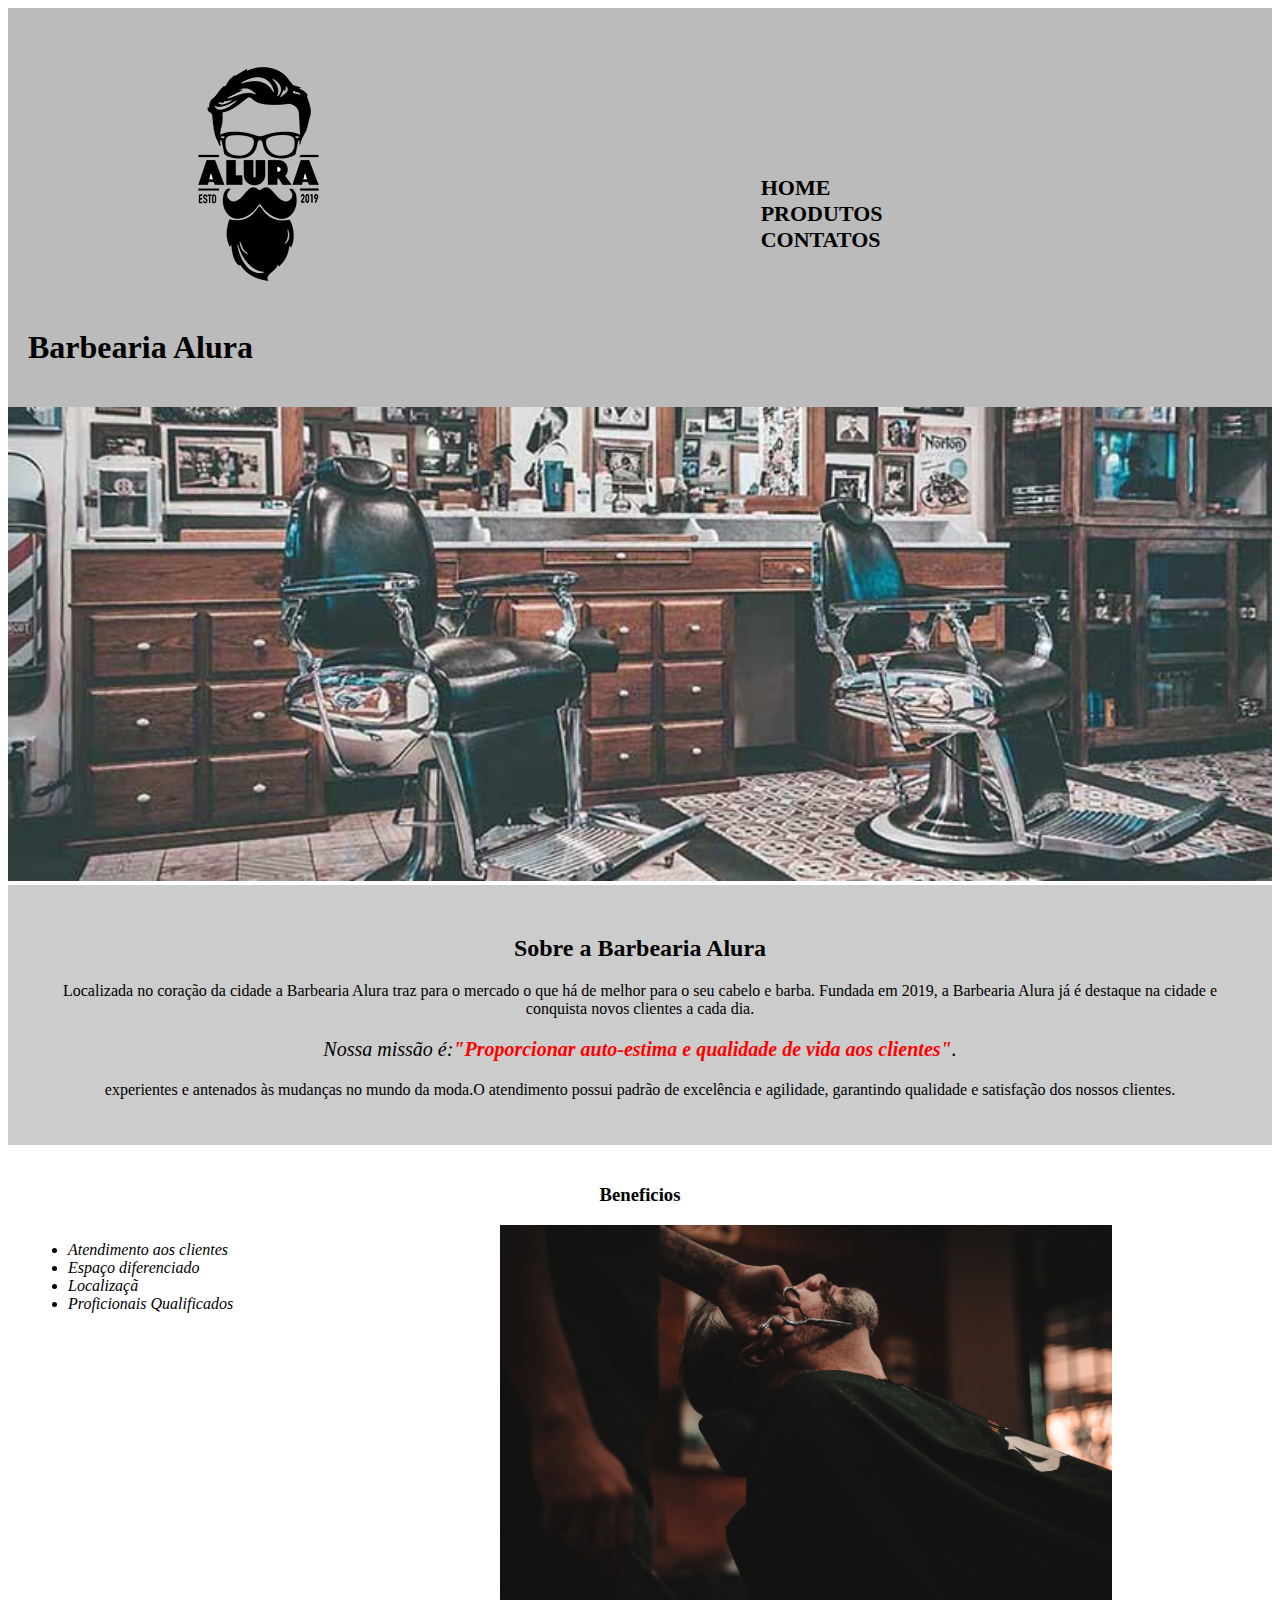
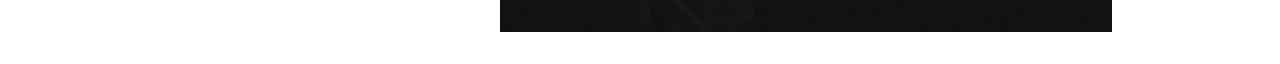
<file: index.html>
<!DOCTYPE HTML>
<html lang="pt-br">
    <head>
        <meta charset="UTF-8">
        <title>Barbeatia Alura</title>
        <link rel="stylesheet" href="style.css">
    </head>

    <body>
        <header>
            <div class="caixa">
                <h1><img src="logo.png"></h1>
                <nav>
                    <ul>
                        <li><a href="index.html">Home</a></li>
                        <li><a href="produtos.html">Produtos</a></li>
                        <li><a href="Contatos.html">Contatos</a></li>
                    </ul>
                </nav>
            </div>
           <h1 class="titulo-principal">Barbearia Alura</h1>
        </header>

        <img id="banner" src="banner.jpg">  

        <div class="Principal">
           
            <h2 class="titulo-centralizado"><strong>Sobre a Barbearia Alura</strong></h2>

            <p>Localizada no coração da cidade a Barbearia Alura traz para o mercado o que há de melhor para o seu cabelo e barba. Fundada em 2019, a Barbearia Alura já é destaque na cidade e conquista novos clientes a cada dia.</p>

            <p id="missao"> <em>Nossa missão é:<strong>"Proporcionar auto-estima e qualidade de vida aos clientes"</strong>.</em></p>
        
            <p> experientes e antenados às mudanças no mundo da moda.O atendimento possui padrão de excelência e agilidade, garantindo qualidade e satisfação dos nossos clientes.</p>
        
        </div>
        <div class="Beneficios">
            
            <h3 class="titulo-centralizado">Beneficios</h3>

            <ul>
                <li class="itens">Atendimento aos clientes</li>
                <li class="itens">Espaço diferenciado</li>
                <li class="itens">Localizaçã</li>
                <li class="itens">Proficionais Qualificados</li>
            </ul>

            <img src="beneficios.jpg" class="imagembeneficios">
        </div>
    </body>
</html>
</file>
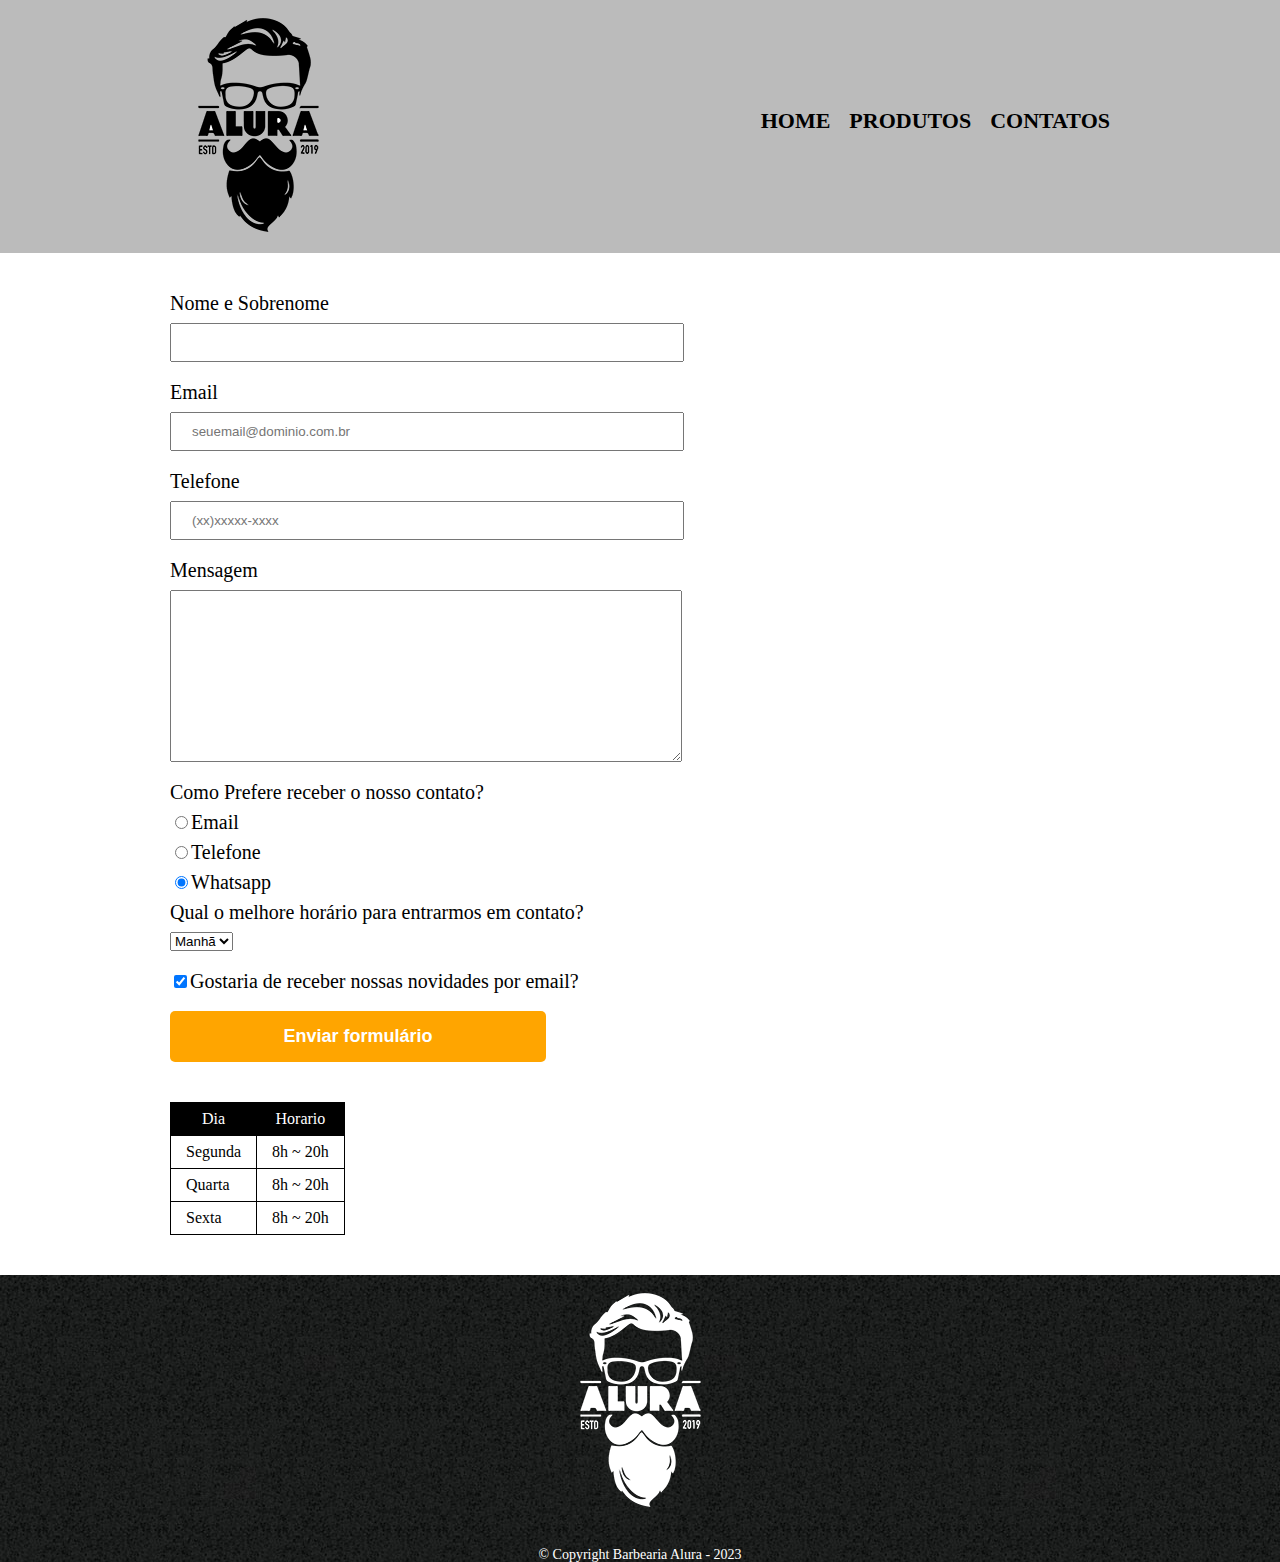
<file: Contato.htm>
<!DOCTYPE html>
<html>
    <head>
        <meta charset="UTF-8">
        <title>Contatos</title>
        <link rel="stylesheet" href="Style-general.css">
        <link rel="stylesheet" href="reset.css">
    </head>
<body>
    <header>
        <div class="caixa">
            <h1><img src="logo.png" alt="Logo da barbearia Alura"></h1>
            <nav>
                <ul>
                    <li><a href="index.html">Home</a></li>
                    <li><a href="produtos.html">Produtos</a></li>
                    <li><a href="Contatos.html">Contatos</a></li>
                </ul>
            </nav>
        </div>
    </header>
    
    <main>
        <form class="form">
            <label for="nomesobrenome">Nome e Sobrenome</label>
            <input type="text" id="nomesobrenome" class="imput-padrao" required>

            <label for="email">Email</label>
            <input type="email" id="email" class="imput-padrao"  required placeholder="seuemail@dominio.com.br">

            <label for="telefone">Telefone</label>
            <input type="tel" id="telefone" class="imput-padrao"  required placeholder="(xx)xxxxx-xxxx">

            <label for="mensagem">Mensagem</label>
            <textarea cols="65" rows="10" id="mensagem" class="imput-padrao" required></textarea>

            <fieldset>
                <legend>Como Prefere receber o nosso contato?</legend>
              
               <label for="radio-email"> <input type="radio" name="contato" value="email" id="radio-email">Email</label>
                    
                <label for="radio-telefone"><input type="radio" name="contato" value="telefone" id="radio-telefone">Telefone</label>
                
                <label for="radio-whatsap"><input type="radio" name="contato" value="whatsap" id="radio-whatsap" checked>Whatsapp</label>
                
            </fieldset>

            <fieldset>
                <legend>Qual o melhore horário para entrarmos em contato?</legend>
                <select>
                    <option>Manhã</option>
                    <option>Tarde</option>
                    <option>Noite</option>
                </select>
            </fieldset>

            <label class="checkbox"><input type="checkbox" checked>Gostaria de receber nossas novidades por email?</datagrid></label>
            <input type="submit" value="Enviar formulário" class="enviar">
        </form> 

        <table class="tabela">
            <thead>
                <tr>
                    <th class="borda">Dia</th>
                    <th class="borda">Horario</th>
                </tr>
            </thead>

            <tbody>
                <tr>
                    <td class="borda">Segunda</td>
                    <td class="borda">8h ~ 20h</td>
                </tr>
                <tr>
                    <td class="borda">Quarta</td>
                    <td class="borda">8h ~ 20h</td>
                </tr>
                <tr>
                    <td class="borda">Sexta</td>
                    <td class="borda">8h ~ 20h</td>
                </tr>
                
            </tbody>
        </table>
    </main>
        
    
    <footer>
        <img src="logo-branco.png" alt="Logo da barbearia Alura">
        <p class="copyright">&copy; Copyright Barbearia Alura - 2023</p>
    </footer> 
</body>

</html>
</file>
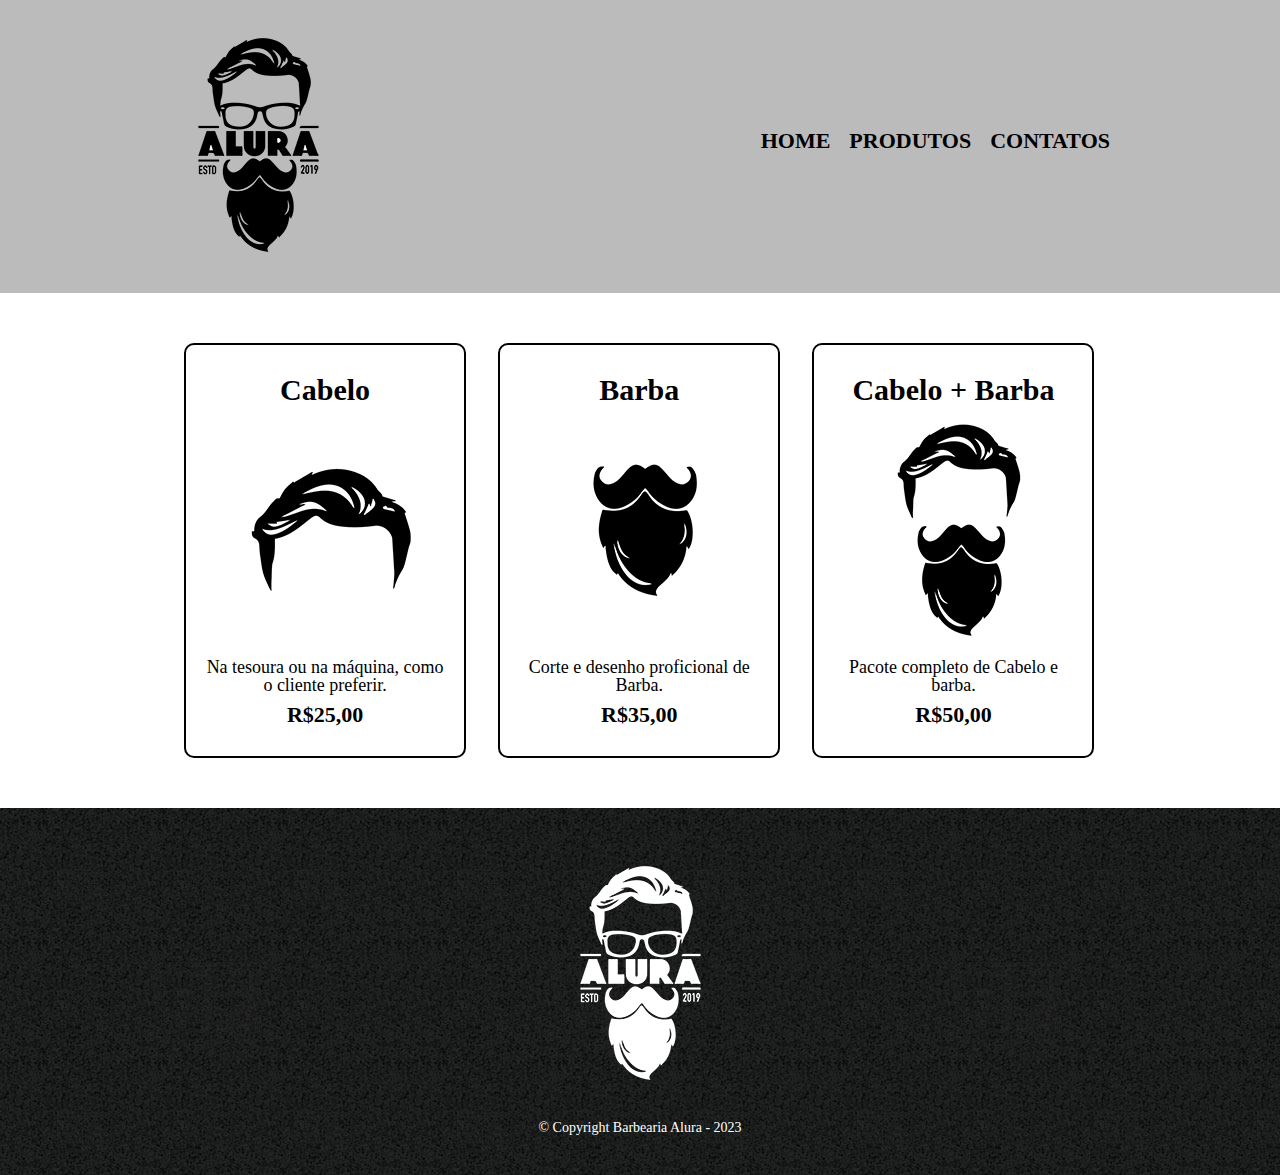
<file: produtos.html>
<!DOCTYPE html>
<html>
    <head>
        <meta charset="UTF-8">
        <title>Produtos-barbearia-Alura</title>
        <link rel="stylesheet" href="reset.css">
        <link rel="stylesheet" href="produtos.css">
    </head>
    <body>
        <header>
            <div class="caixa">
                <h1><img src="logo.png"></h1>
                <nav>
                    <ul>
                        <li><a href="index.html">Home</a></li>
                        <li><a href="produtos.html">Produtos</a></li>
                        <li><a href="Contatos.html">Contatos</a></li>
                    </ul>
                </nav>
            </div>
        </header>

        <main>
            <ul class="produtos">
                <li>
                    <h2>Cabelo</h2>
                    <img src="cabelo.jpg">
                    <p class="produtos-descricao">Na tesoura ou na máquina, como o cliente preferir.</p>
                    <p class="produtos-preco">R$25,00</p>
                </li>                 <li>
                    <h2>Barba</h2>
                    <img src="barba.jpg">
                    <p class="produtos-descricao">Corte e desenho proficional de Barba. </p>
                    <p class="produtos-preco">R$35,00</p>
                </li>
                <li>
                    <h2>Cabelo + Barba</h2>
                    <img src="cabelo+barba.jpg">
                    <p class="produtos-descricao">Pacote completo de Cabelo e  barba.</p>
                    <p class="produtos-preco">R$50,00</p>
                </li>
            </ul>
        </main>

        <footer>
            <img src="logo-branco.png">
            <p class="copyright">&copy; Copyright Barbearia Alura - 2023</p>
        </footer> 
    </body>
</html>
</file>
<file: style.css>
header{
    background: #BBBBBB;
    padding: 20px 0;
}

.caixa{
    
    position: relative;
    width: 940px;
    margin: 0 auto;
}

nav{
    position: absolute;
    top: 110px;
    right: 0px;
}

nav li{
    display: inline;
    margin: 0 0 0 15px;
}

nav a{
    text-transform: uppercase;
    color: #000;
    font-weight: bold;
    font-size: 22px;
    text-decoration: none;
}

#banner{
    width: 100%;
}

.Principal{
    background-color: #cccccc;
    padding: 30px;
}

.titulo-principal{
    padding-left: 20px;
}

.titulo-centralizado{
    text-align:center;
}

p{
    text-align: center;
}

#missao{
    font-size: 20px;
}

em strong{
    color: #ff0000;
}

.itens{
    font-style: italic;
}

.Beneficios{
    background-color: #ffff;
    padding: 20px;
}

ul{
    display: inline-block;
    vertical-align: top;
    width: 20%;
    margin-right: 15%;
}

.imagembeneficios{
    width: 50%;
}
</file>
<file: Style-general.css>
header{
    background: #BBBBBB;
    padding: 20px 0;
}

.caixa{
    
    position: relative;
    width: 940px;
    margin: 0 auto;
}

nav{
    position: absolute;
    top: 110px;
    right: 0px;
}

nav li{
    display: inline;
    margin: 0 0 0 15px;
}

nav a{
    text-transform: uppercase;
    color: #000;
    font-weight: bold;
    font-size: 22px;
    text-decoration: none;
}

nav a:hover{
    color: #c78c19;
    text-decoration: underline;
}


.produtos{
    width: 940px;
    margin: 0 auto;
    padding: 50px 0px;
}


.produtos li{
    display: inline-block;
    text-align: center;
    width: 30%;
    vertical-align: top;
    margin: 0 1.5%;
    padding: 30px 20px;
    box-sizing: border-box;
    border: 2px solid black;
    border-radius: 10px;
}

.produtos li:hover{
   border-color:#c78c19;
}

.produtos li:active{
    border-color: green;

}

.produtos li:hover h2{
    font-size: 35px;
}

.produtos h2{
    font-size: 30px;
    font-weight: bold;
}

.produtos-preco{
    font-size: 22px;
    font-weight: bold;
    margin: 10px 0px 0px;
}

.produtos-descricao{
    font-size: 18px;
   
}

footer{
    text-align: center;
    background: url('bg.jpg');
    padding: 40px 0;
}

.copyright{
    color: white;
    font-size: 14px;
    margin: 20px 0 0;
}


main{
    width: 940px;
    margin: 0 auto;
}

.form{
    margin: 40px auto;
}

form label, form legend {
    display: block;
    font-size: 20px;
    margin: 0 0 10px;
}

.imput-padrao{
    display: block;
    margin: 0 0 20px;
    padding: 10px 20px;
    width: 50%;

}


.checkbox{
    margin: 20px 0;
}

.enviar{
    width: 40%;
    padding: 15px 0;
    background:orange;
    color: white;
    font-weight: bold;
    font-size: 18px;
    border: none;
    border-radius: 5px;
    transition: 1s all;
    cursor: pointer;
}

.enviar:hover{
    background: darkorange;
    transform: scale(1.2);
}

.tabela{
    margin: 20px 0px 40px;
    
}

thead{
    background-color: #000000;
    color: white;
    font-weight: bold;
  
}

.borda {
    border: 1px solid #000;
    padding: 8px 15px;
}
</file>
<file: produtos.css>
header{
    background: #BBBBBB;
    padding: 20px 0;
}

.caixa{
    
    position: relative;
    width: 940px;
    margin: 0 auto;
}

nav{
    position: absolute;
    top: 110px;
    right: 0px;
}

nav li{
    display: inline;
    margin: 0 0 0 15px;
}

nav a{
    text-transform: uppercase;
    color: #000;
    font-weight: bold;
    font-size: 22px;
    text-decoration: none;
}

nav a:hover{
    color: #c78c19;
    text-decoration: underline;
}


.produtos{
    width: 940px;
    margin: 0 auto;
    padding: 50px 0px;
}


.produtos li{
    display: inline-block;
    text-align: center;
    width: 30%;
    vertical-align: top;
    margin: 0 1.5%;
    padding: 30px 20px;
    box-sizing: border-box;
    border: 2px solid black;
    border-radius: 10px;
}

.produtos li:hover{
   border-color:#c78c19;
}

.produtos li:active{
    border-color: green;

}

.produtos li:hover h2{
    font-size: 35px;
}

.produtos h2{
    font-size: 30px;
    font-weight: bold;
}

.produtos-preco{
    font-size: 22px;
    font-weight: bold;
    margin: 10px 0px 0px;
}

.produtos-descricao{
    font-size: 18px;
   
}

footer{
    text-align: center;
    background: url('bg.jpg');
    padding: 40px 0;
}

.copyright{
    color: white;
    font-size: 14px;
    margin: 20px 0 0;
}
</file>
